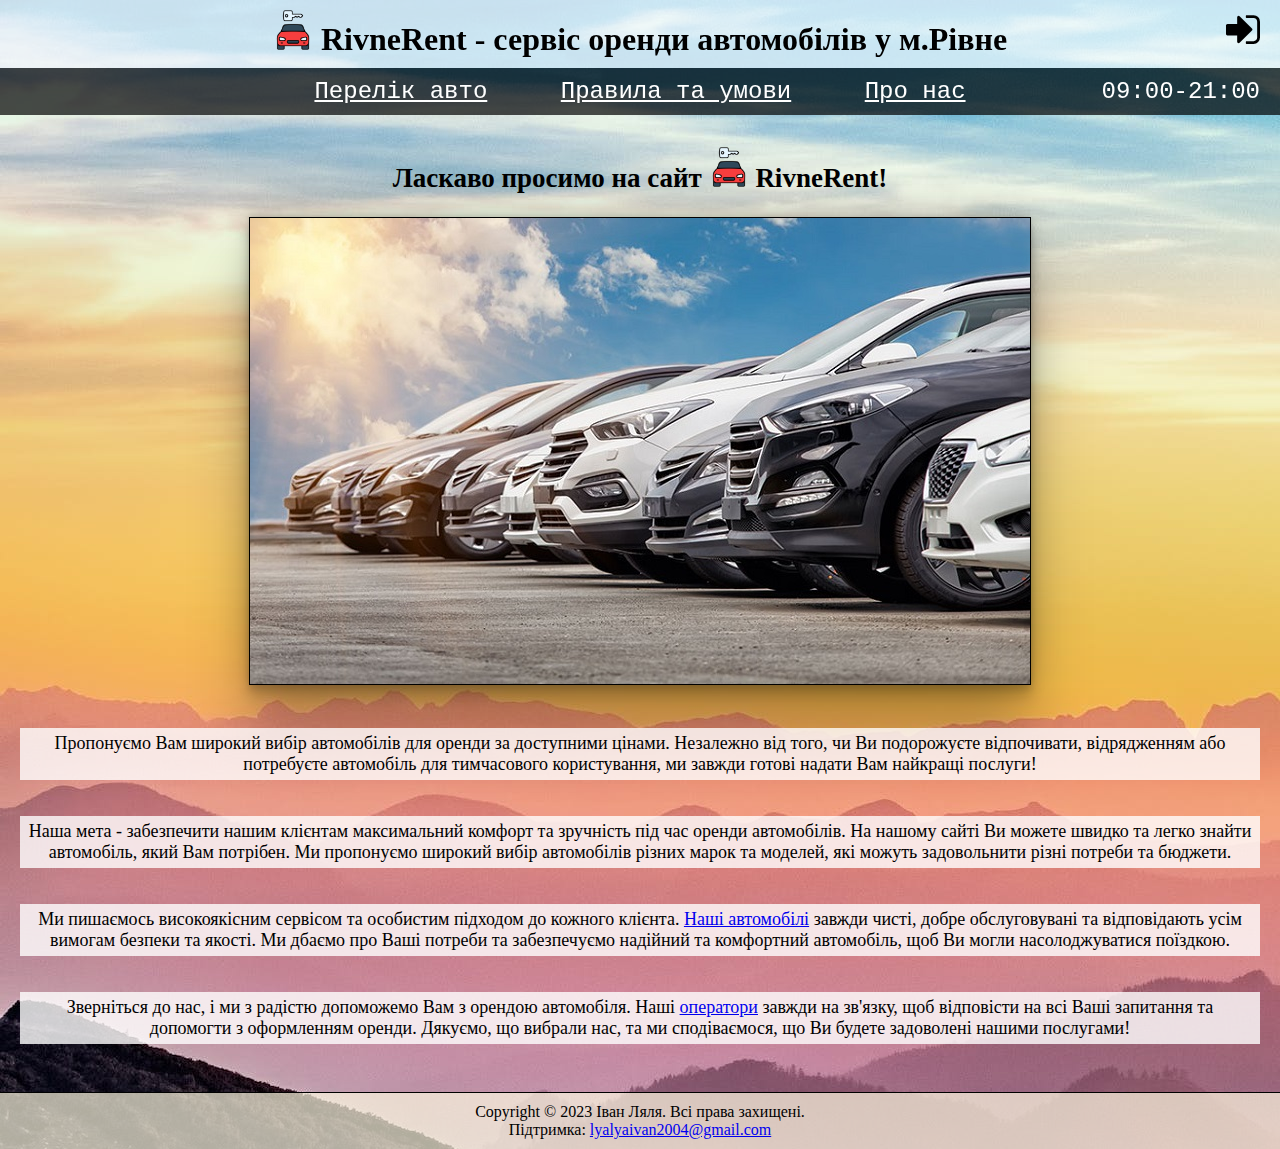
<file: index.html>
<!doctype html>
<html lang="uk">
<head>
    <meta charset="UTF-8">
    <meta name="author" content="Ляля Іван">
    <meta name="viewport" content="width=device-width, initial-scale=1.0">
    <title>RivneRent - оренда автомобілів у місті Рівне</title>
    <link rel="icon" href="static/img/icon.png">
    <link rel="stylesheet" href="https://cdnjs.cloudflare.com/ajax/libs/font-awesome/4.7.0/css/font-awesome.min.css">
    <link rel="stylesheet" href="static/styles.css">
    <script src="static/menu_toggle.js"></script>
</head>
<body id="main_page">
<header>
    <h1>
        <img src="static/img/icon.png" alt="logo image" width="40px" class="icon">
        <span> RivneRent - сервіс оренди автомобілів у м.Рівне</span>
        <a href="login.html" id="log_in"><i class="fa fa-sign-in" aria-hidden="true"></i></a>
        <a id="menu_icon"><i class="fa fa-bars"></i></a>
    </h1>
    <nav>
        <a href="cars.html">Перелік авто</a>
        <a href="rules.html">Правила та умови</a>
        <a href="about_us.html">Про нас</a>
        <span id="schedule">09:00-21:00</span>
        <a href="login.html" id="login_link">Вхід</a>
    </nav>
</header>
<main>
    <h2>Ласкаво просимо на сайт <img src="static/img/icon.png" alt="logo image" width="40px" class="icon"> RivneRent!</h2>
    <div><img src="static/img/foregrounds/carsharing.jpg" alt="parked cars image" class="shadowed fg_image"></div>
    <p>
        Пропонуємо Вам широкий вибір автомобілів для оренди за доступними цінами. Незалежно від того, чи Ви подорожуєте
        відпочивати, відрядженням або потребуєте автомобіль для тимчасового користування, ми завжди готові надати Вам
        найкращі послуги!
    </p>
    <p>
        Наша мета - забезпечити нашим клієнтам максимальний комфорт та зручність під час оренди автомобілів. На нашому
        сайті Ви можете швидко та легко знайти автомобіль, який Вам потрібен. Ми пропонуємо широкий вибір автомобілів
        різних марок та моделей, які можуть задовольнити різні потреби та бюджети.
    </p>
    <p>
        Ми пишаємось високоякісним сервісом та особистим підходом до кожного клієнта. <a href="cars.html">Наші
        автомобілі</a> завжди чисті, добре обслуговувані та відповідають усім вимогам безпеки та якості. Ми дбаємо про
        Ваші потреби та забезпечуємо надійний та комфортний автомобіль, щоб Ви могли насолоджуватися поїздкою.
    </p>
    <p>
        Зверніться до нас, і ми з радістю допоможемо Вам з орендою автомобіля. Наші <a href="about_us.html">оператори</a>
        завжди на зв'язку, щоб відповісти на всі Ваші запитання та допомогти з оформленням оренди. Дякуємо, що вибрали
        нас, та ми сподіваємося, що Ви будете задоволені нашими послугами!
    </p>
</main>
<footer>
    <p>
        Copyright © 2023 Іван Ляля. Всі права захищені.<br>
        Підтримка: <a href="mailto:lyalyaivan2004@gmail.com">lyalyaivan2004@gmail.com</a>
    </p>
</footer>
</body>
</html>
</file>
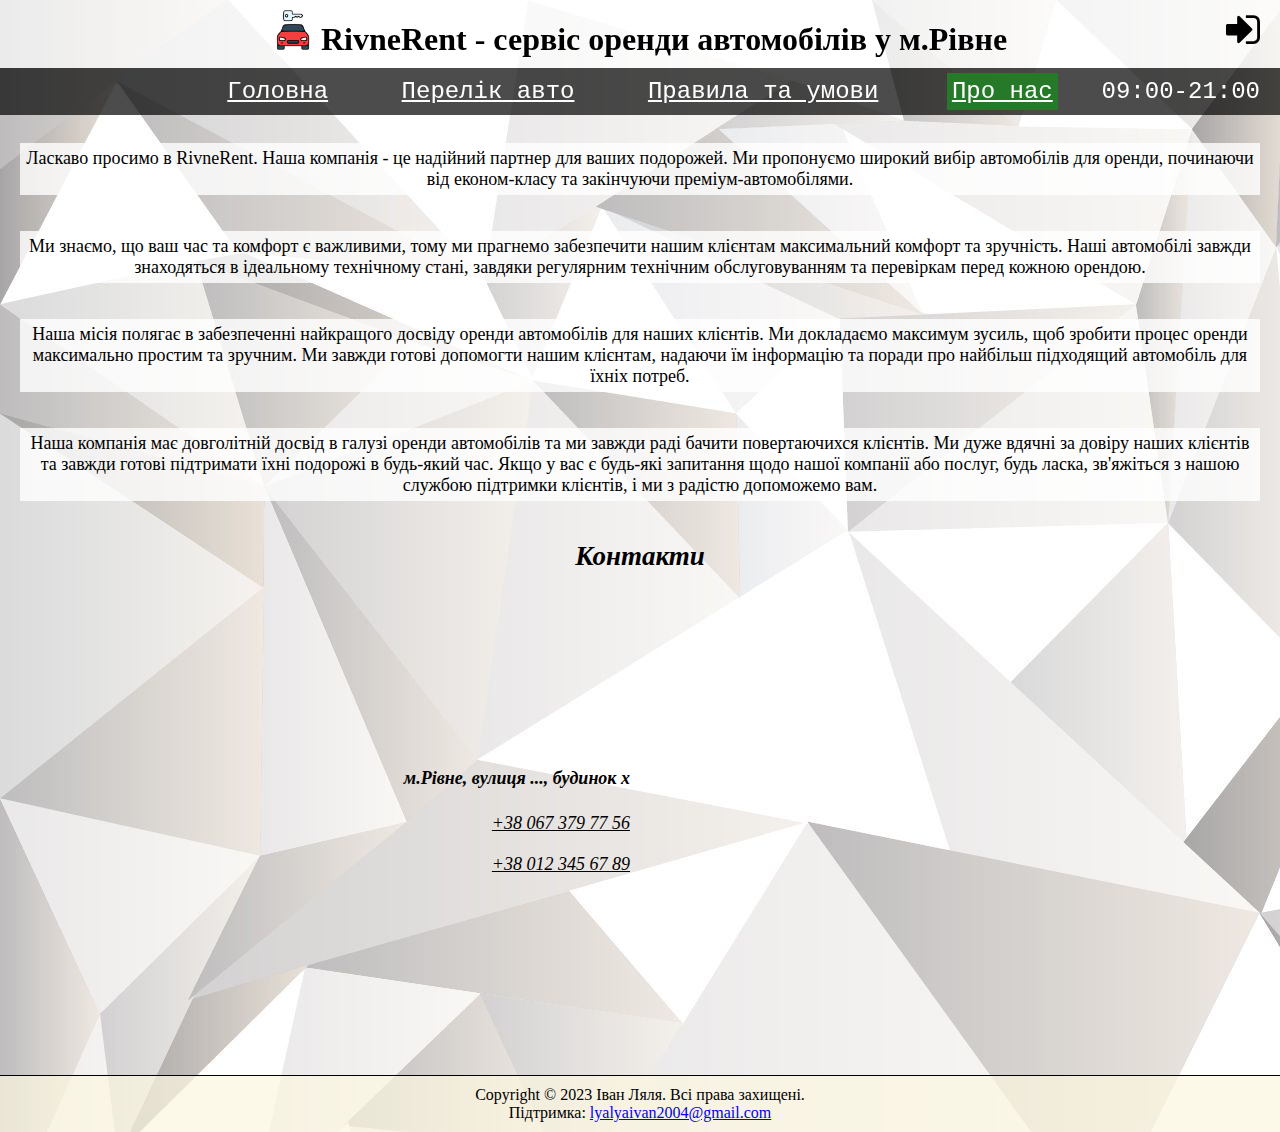
<file: about_us.html>
<!doctype html>
<html lang="uk">
<head>
    <meta charset="UTF-8">
    <meta name="author" content="Ляля Іван">
    <meta name="viewport" content="width=device-width, initial-scale=1.0">
    <title>Про нас</title>
    <link rel="icon" href="static/img/icon.png">
    <link rel="stylesheet" href="https://cdnjs.cloudflare.com/ajax/libs/font-awesome/4.7.0/css/font-awesome.min.css">
    <link rel="stylesheet" href="static/styles.css">
    <script src="static/menu_toggle.js"></script>
</head>
<body id="about_us_page">
<header>
    <h1>
        <img src="static/img/icon.png" alt="logo image" width="40px" class="icon">
        <span> RivneRent - сервіс оренди автомобілів у м.Рівне</span>
        <a href="login.html" id="log_in"><i class="fa fa-sign-in" aria-hidden="true"></i></a>
        <a id="menu_icon"><i class="fa fa-bars"></i></a>
    </h1>
    <nav>
        <a href="index.html">Головна</a>
        <a href="cars.html">Перелік авто</a>
        <a href="rules.html">Правила та умови</a>
        <a href="#" id="link_to_current_page">Про нас</a>
        <span id="schedule">09:00-21:00</span>
        <a href="login.html" id="login_link">Вхід</a>
    </nav>
</header>
<main>
    <p>
        Ласкаво просимо в RivneRent. Наша компанія - це надійний партнер для ваших подорожей. Ми пропонуємо широкий вибір автомобілів для оренди, починаючи від економ-класу та закінчуючи преміум-автомобілями.
    </p>
    <p>
        Ми знаємо, що ваш час та комфорт є важливими, тому ми прагнемо забезпечити нашим клієнтам максимальний комфорт та зручність. Наші автомобілі завжди знаходяться в ідеальному технічному стані, завдяки регулярним технічним обслуговуванням та перевіркам перед кожною орендою.
    </p>
    <p>
        Наша місія полягає в забезпеченні найкращого досвіду оренди автомобілів для наших клієнтів. Ми докладаємо максимум зусиль, щоб зробити процес оренди максимально простим та зручним. Ми завжди готові допомогти нашим клієнтам, надаючи їм інформацію та поради про найбільш підходящий автомобіль для їхніх потреб.
    </p>
    <p>
        Наша компанія має довголітній досвід в галузі оренди автомобілів та ми завжди раді бачити повертаючихся клієнтів. Ми дуже вдячні за довіру наших клієнтів та завжди готові підтримати їхні подорожі в будь-який час. Якщо у вас є будь-які запитання щодо нашої компанії або послуг, будь ласка, зв'яжіться з нашою службою підтримки клієнтів, і ми з радістю допоможемо вам.
    </p>
    <address>
        <h2>Контакти</h2>
        <div id="contacts">
            <div>
                <h4>м.Рівне, вулиця ..., будинок х</h4>
                <a href='tel:+380673797756'>+38 067 379 77 56</a>
                <a href='tel:+380123456789'>+38 012 345 67 89</a>
            </div>
            <iframe src="https://www.google.com/maps/embed?pb=!1m18!1m12!1m3!1d162039.56949946727!2d26.079361271117456!3d50.61098520329185!2m3!1f0!2f0!3f0!3m2!1i1024!2i768!4f13.1!3m3!1m2!1s0x472f6caa2d7c89d7%3A0x27481abdbc4e484!2z0KDRltCy0L3QtSwg0KDRltCy0L3QtdC90YHRjNC60LAg0L7QsdC70LDRgdGC0Yw!5e0!3m2!1suk!2sua!4v1700578100492!5m2!1suk!2sua" width="600" height="450" style="border:0;" allowfullscreen="" loading="lazy" referrerpolicy="no-referrer-when-downgrade"></iframe>
        </div>
    </address>
</main>
<footer>
    <p>
        Copyright © 2023 Іван Ляля. Всі права захищені.<br>
        Підтримка: <a href="mailto:lyalyaivan2004@gmail.com">lyalyaivan2004@gmail.com</a>
    </p>
</footer>
</body>
</html>
</file>
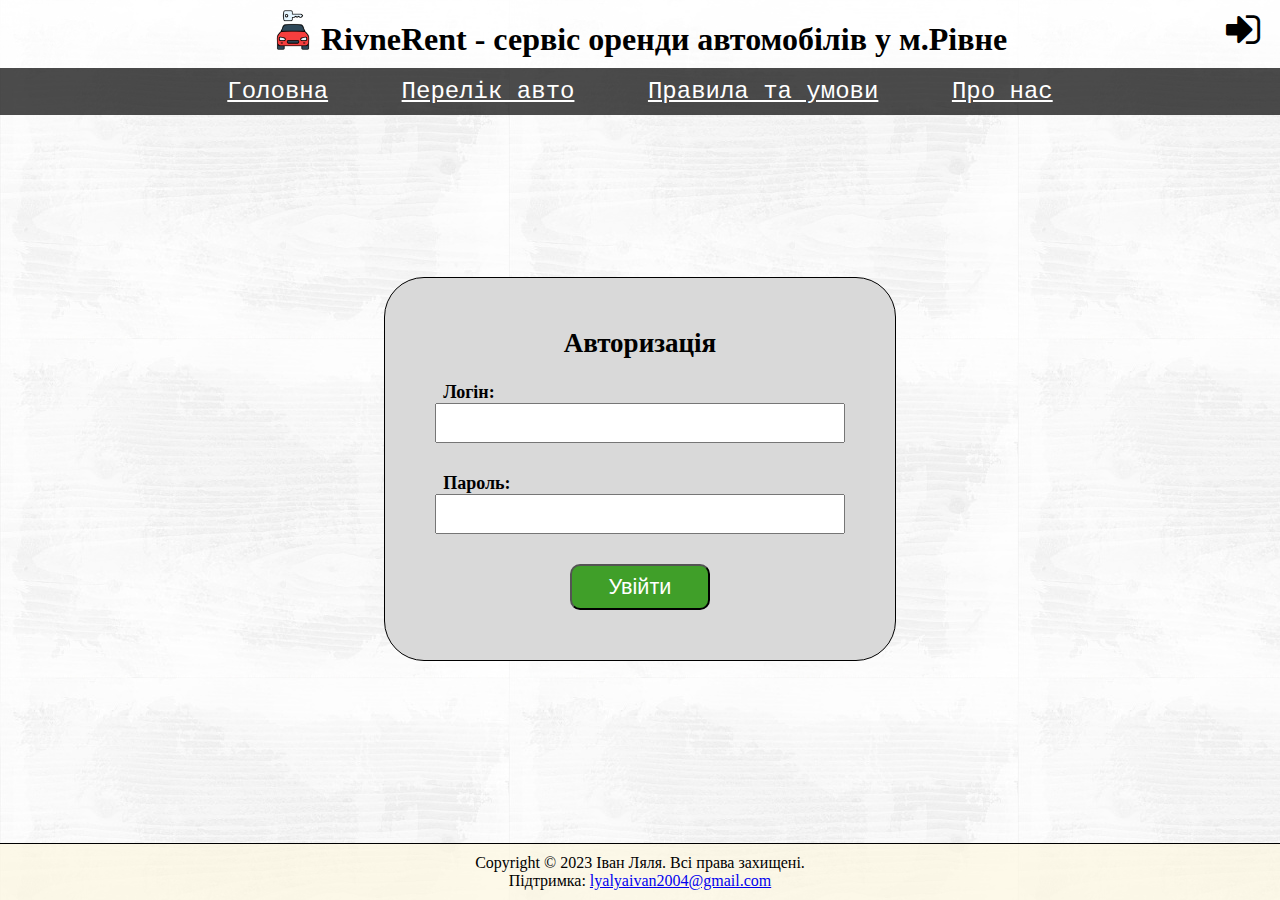
<file: login.html>
<!doctype html>
<html lang="uk">
<head>
    <meta charset="UTF-8">
    <meta name="author" content="Ляля Іван">
    <meta name="viewport" content="width=device-width, initial-scale=1.0">
    <title>Вхід</title>
    <link rel="icon" href="static/img/icon.png">
    <link rel="stylesheet" href="https://cdnjs.cloudflare.com/ajax/libs/font-awesome/4.7.0/css/font-awesome.min.css">
    <link rel="stylesheet" href="static/styles.css">
    <script src="static/menu_toggle.js"></script>
</head>
<body id="login_page">
<header>
    <h1>
        <img src="static/img/icon.png" alt="logo image" width="40px" class="icon">
        <span> RivneRent - сервіс оренди автомобілів у м.Рівне</span>
        <a href="#" id="log_in"><i class="fa fa-sign-in" aria-hidden="true"></i></a>
        <a id="menu_icon"><i class="fa fa-bars"></i></a>
    </h1>
    <nav>
        <a href="index.html">Головна</a>
        <a href="cars.html">Перелік авто</a>
        <a href="rules.html">Правила та умови</a>
        <a href="about_us.html">Про нас</a>
    </nav>
</header>
<main>
    <form class="left_aligned" onsubmit="window.location.href='administration.html'; return false;">
        <h2>Авторизація</h2>
        <label for="username">Логін:</label><br>
        <input type="text" id="username" required><br>
        <label for="password">Пароль:</label><br>
        <input type="password" id="password" required><br>
        <input type="submit" value="Увійти">
    </form>
</main>
<footer>
    <p>
        Copyright © 2023 Іван Ляля. Всі права захищені.<br>
        Підтримка: <a href="mailto:lyalyaivan2004@gmail.com">lyalyaivan2004@gmail.com</a>
    </p>
</footer>
</body>
</html>
</file>
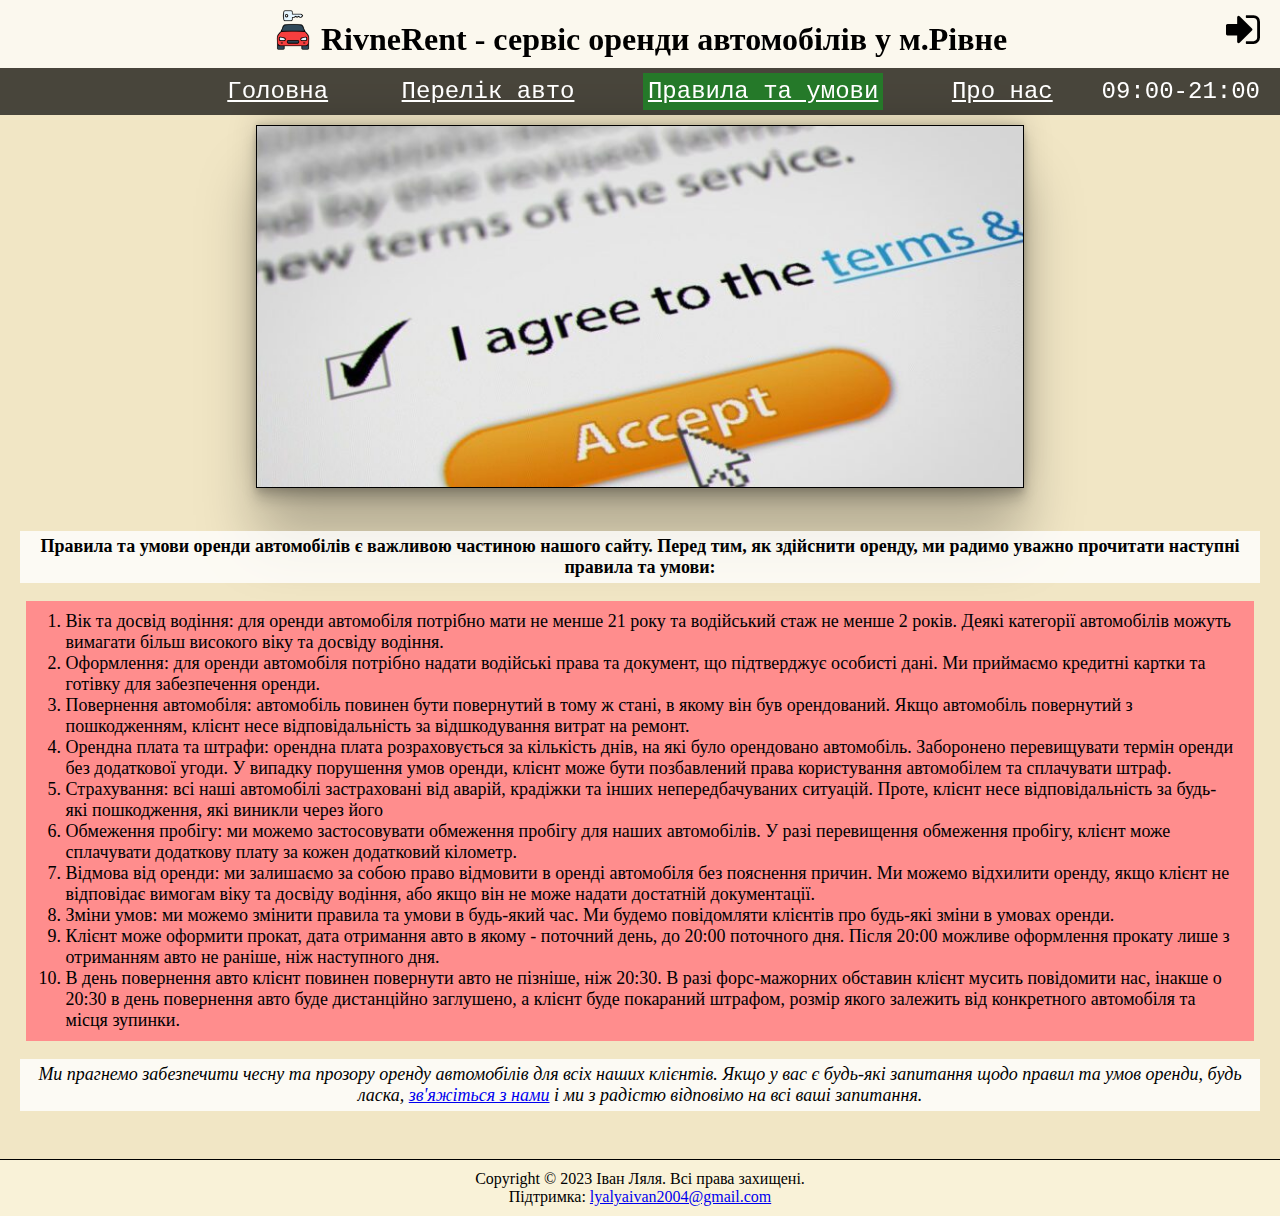
<file: rules.html>
<!doctype html>
<html lang="uk">
<head>
    <meta charset="UTF-8">
    <meta name="author" content="Ляля Іван">
    <meta name="viewport" content="width=device-width, initial-scale=1.0">
    <title>Правила та умови</title>
    <link rel="icon" href="static/img/icon.png">
    <link rel="stylesheet" href="https://cdnjs.cloudflare.com/ajax/libs/font-awesome/4.7.0/css/font-awesome.min.css">
    <link rel="stylesheet" href="static/styles.css">
    <script src="static/menu_toggle.js"></script>
</head>
<body id="rules_page">
<header>
    <h1>
        <img src="static/img/icon.png" alt="logo image" width="40px" class="icon">
        <span> RivneRent - сервіс оренди автомобілів у м.Рівне</span>
        <a href="login.html" id="log_in"><i class="fa fa-sign-in" aria-hidden="true"></i></a>
        <a id="menu_icon"><i class="fa fa-bars"></i></a>
    </h1>
    <nav>
        <a href="index.html">Головна</a>
        <a href="cars.html">Перелік авто</a>
        <a href="#" id="link_to_current_page">Правила та умови</a>
        <a href="about_us.html">Про нас</a>
        <span id="schedule">09:00-21:00</span>
        <a href="login.html" id="login_link">Вхід</a>
    </nav>
</header>
<main>
    <div><img src="static/img/foregrounds/rules_n_terms.jpg" alt="rules agreement image" class="shadowed fg_image" width="60%"></div>
    <p>
        <b>Правила та умови оренди автомобілів є важливою частиною нашого сайту. Перед тим, як здійснити оренду, ми радимо уважно прочитати наступні правила та умови:</b>
    </p>
    <ol class="left_aligned" id="rules_list">
        <li>Вік та досвід водіння: для оренди автомобіля потрібно мати не менше 21 року та водійський стаж не менше 2 років. Деякі категорії автомобілів можуть вимагати більш високого віку та досвіду водіння.</li>
        <li>Оформлення: для оренди автомобіля потрібно надати водійські права та документ, що підтверджує особисті дані. Ми приймаємо кредитні картки та готівку для забезпечення оренди.</li>
        <li>Повернення автомобіля: автомобіль повинен бути повернутий в тому ж стані, в якому він був орендований. Якщо автомобіль повернутий з пошкодженням, клієнт несе відповідальність за відшкодування витрат на ремонт.</li>
        <li>Орендна плата та штрафи: орендна плата розраховується за кількість днів, на які було орендовано автомобіль. Заборонено перевищувати термін оренди без додаткової угоди. У випадку порушення умов оренди, клієнт може бути позбавлений права користування автомобілем та сплачувати штраф.</li>
        <li>Страхування: всі наші автомобілі застраховані від аварій, крадіжки та інших непередбачуваних ситуацій. Проте, клієнт несе відповідальність за будь-які пошкодження, які виникли через його</li>
        <li>Обмеження пробігу: ми можемо застосовувати обмеження пробігу для наших автомобілів. У разі перевищення обмеження пробігу, клієнт може сплачувати додаткову плату за кожен додатковий кілометр.</li>
        <li>Відмова від оренди: ми залишаємо за собою право відмовити в оренді автомобіля без пояснення причин. Ми можемо відхилити оренду, якщо клієнт не відповідає вимогам віку та досвіду водіння, або якщо він не може надати достатній документації.</li>
        <li>Зміни умов: ми можемо змінити правила та умови в будь-який час. Ми будемо повідомляти клієнтів про будь-які зміни в умовах оренди.</li>
        <li>Клієнт може оформити прокат, дата отримання авто в якому - поточний день, до 20:00 поточного дня. Після 20:00 можливе оформлення прокату лише з отриманням авто не раніше, ніж наступного дня.</li>
        <li>В день повернення авто клієнт повинен повернути авто не пізніше, ніж 20:30. В разі форс-мажорних обставин клієнт мусить повідомити нас, інакше о 20:30 в день повернення авто буде дистанційно заглушено, а клієнт буде покараний штрафом, розмір якого залежить від конкретного автомобіля та місця зупинки.</li>
    </ol>
    <p>
        <i>Ми прагнемо забезпечити чесну та прозору оренду автомобілів для всіх наших клієнтів. Якщо у вас є будь-які запитання щодо правил та умов оренди, будь ласка, <a href="about_us.html">зв'яжіться з нами</a> і ми з радістю відповімо на всі ваші запитання.</i>
    </p>
</main>
<footer>
    <p>
        Copyright © 2023 Іван Ляля. Всі права захищені.<br>
        Підтримка: <a href="mailto:lyalyaivan2004@gmail.com">lyalyaivan2004@gmail.com</a>
    </p>
</footer>
</body>
</html>
</file>
<file: static/styles.css>
* {
    box-sizing: border-box;
}
html {
    min-height: 100%;
    height: 100%;
}
body {
    text-align: center;
    margin: 0;
    min-height: 100%;
    display: flex;
    flex-direction: column;
}
#main_page {
    background-image: url("img/backgrounds/bg1.jpeg");
}
#auto_list_page, #car_page, #login_page {
    background-image: url("img/backgrounds/bg2.jpg");
}
#rules_page {
    background-color: #f1e6c5;
}
#about_us_page, #admin_page {
    background-image: url("img/backgrounds/bg3.jpg");
}
header {
    position:sticky;
    top:0;
    z-index:2;
}
header h1 {
    background-color: rgba(255,255,255,0.7);
    margin:0;
    padding: 10px;
}
#log_in, #log_out {
    position: absolute;
    right: 20px;
}
nav {
    padding:5px;
    background-color: rgba(0,0,0,0.7);
    color:white;
    margin-bottom: 10px;
    font: 24px "Courier New", sans-serif;
    display: flex;
    justify-content: center;
    align-items: center;
    gap: 5%;
}
nav a {
    padding: 5px;
    color: white;
}
#schedule {
    position: absolute;
    right: 20px;
}
main {
    font: 18px "Trebuchet MS", serif;
    flex: 1;
    display: flex;
    flex-direction: column;
    align-items: stretch;
}
main>p {
    background-color: rgba(255,255,255,0.8);
    margin-left: 20px;
    margin-right: 20px;
    padding: 5px;
}
footer {
    background-color:rgba(252,246,224,0.7);
    margin-top:30px;
    border-top:1px solid;
}
footer p {
    margin:0;
    padding:10px;
}
.left_aligned {
    text-align: left;
}
#link_to_current_page {
    background-color: #257929;
}
#filters {
    margin-bottom: 50px;
    display: flex;
    justify-content: center;
}
#filters p {
    border: 1px solid black;
    padding: 15px;
    background-color: white;
    margin: -1px;
    flex: 1;
    max-width: 10%;
}
#auto_list {
    padding-left: 40px;
    padding-right: 40px;
    display: flex;
    flex-direction: column;
    gap: 50px;
    margin-bottom: 80px;
}
#auto_list .car_specs {
    display: flex;
    gap: 2%;
    border-bottom: 2px solid black;
    align-items: flex-start;
}
#auto_list img {
    margin-bottom: 0;
}
#auto_list .reversed {
    flex-direction: row-reverse;
}
.car_specs > div {
    width: 38%;
}
.tech_specs {
    display: flex;
    flex-wrap: wrap;
}
.tech_specs > div {
    width: 33.33%;
    display: flex;
    flex-direction: column;
    justify-content: space-between;
    background-color: #F2F9D5;
    padding-top: 10px;
    border: 2px solid #FAFF00;
}
.tech_specs img {
    margin: 0 auto;
}
.prices {
    display: flex;
    flex-direction: column;
    margin-top: 10px;
}
.prices > .row {
    display: flex;
    flex-wrap: wrap;
    background-color: #FFF500;
}
.prices > .row:first-child {
    background-color: #3918FF;
    color: white;
}
.prices > .row > div {
    width: 15%;
    border: 1px solid black;
    padding: 10px 0;
}
.prices > .row > div.row_first_last {
    width: 20%;
}
img.shadowed {
    border:.5px solid;
    box-shadow: rgba(0, 0, 0, 0.25) 0 54px 55px, rgba(0, 0, 0, 0.12) 0 -12px 30px, rgba(0, 0, 0, 0.12) 0 4px 6px, rgba(0, 0, 0, 0.17) 0 12px 13px, rgba(0, 0, 0, 0.09) 0 -3px 5px;
    margin-bottom: 20px;
}
#rules_list {
    background-color: #FF8D8D;
    margin: auto 2%;
    padding: 10px 20px 10px 40px;
}
#price_includes {
    display: flex;
    justify-content: center;
    margin: 0 10%;
}
#price_includes > div {
    padding: 0 15px;
}
#price_includes > div:first-child {
    width: 55%;
}
#price_includes ul{
    list-style: none;
    line-height: 30px;
}
#price_includes ul>li:before{
    content: '✔';
    color: green;
    margin-right: 20px;
}
#login_page form {
    background-color: #D9D9D9;
    padding: 50px;
    border: 1px solid black;
    border-radius: 40px;
    min-width: 400px;
    margin: auto 30%;
}
#login_page form h2 {
    text-align: center;
    margin-top: 0;
}
#login_page form label {
    font-weight: bold;
    margin-left: 2%;
}
#login_page form input {
    width: 100%;
    margin-bottom: 30px;
    font-size: 17px;
    padding: 8px;
}
#login_page form input[type="submit"] {
    width: 34%;
    margin: 0 33%;
    background-color: #409F29;
    color: white;
    font-size: larger;
    border-radius: 10px;
}
#contacts {
    display: flex;
    justify-content: center;
    align-items: center;
    text-align: right;
    gap: 20px;
}
#contacts > * {
    width: 600px;
}
#contacts a:link {
    color: black;
    display: block;
    margin-bottom: 20px;
}
.car_heading {
    display: flex;
    justify-content: space-between;
    align-items: center;
}
.make_model_year {
    width: 50%;
}
.category {
    background-color: black;
    color: white;
    padding: 10px 40px;
    border-radius: 10px;
}
.search-container input[type=text] {
    padding: 6px;
    font-size: 20px;
    border: 2px solid rgb(39, 121, 255);
    border-top-left-radius: 10px;
    border-bottom-left-radius: 10px;
}
.search-container button {
    padding: 6px 10px;
    margin-left: -6px;
    background: rgb(39, 121, 255);
    color: white;
    font-size: 20px;
    border: 2px solid rgb(39, 121, 255);
    cursor: pointer;
    border-top-right-radius: 10px;
    border-bottom-right-radius: 10px;
}
#menu_icon {
    display: none;
}
#login_link {
    display: none;
}
#logout_link {
    display: none;
}
.fa-pencil-square-o, .fa-trash, .fa-sign-in, .fa-sign-out {
    font-size: 40px;
    color: black;
}
.fa-plus-circle {
    font-size: 180px;
    border-radius: 180px;
    width: 180px;
    background-color: black;
    color: #04DC04;
    border: 1px solid white;
}
@media screen and (min-width: 768px) and (max-width: 1279px){
    .fg_image {
        width: 80%;
    }
    .icon {
        width: 30px;
    }
    h1 {
        font-size: 1.7em;
    }
    nav {
        font-size: 20px;
    }
    #schedule {
        top: 90px;
        background-color: black;
        display: none;
    }
    nav:hover #schedule{
        display: inline;
    }
    h2 {
        font-size: 1.3em;
    }
    #contacts {
        flex-direction: column;
        text-align: left;
    }
    #login_page form {
        margin: auto 20%;
        width: 60%;
    }
    #filters {
        flex-wrap: wrap;
        padding-left: 50px;
        padding-right: 50px;
    }
    #filters p {
        max-width: none;
    }
    #auto_list {
        gap: 40px;
        margin-bottom: 30px;
    }
    #auto_list .car_specs {
        flex-direction: column;
    }
    #auto_list img.shadowed {
        margin-bottom: 20px;
        width: 100%;
    }
    #auto_list .reversed {
        flex-direction: column;
    }
    .car_specs > div {
        width: 100%;
        font-size: 17px;
    }
    .tech_specs > div {
        width: 16.66%;
    }
    .tech_specs img {
        height: 60px;
        width: auto;
    }
    .fa-plus-circle {
        margin-top: 20px;
        font-size: 150px;
        border-radius: 150px;
        width: 150px;
    }
    .search-container input[type=text] {
        font-size: 18px;
    }
    .search-container button {
        font-size: 18px;
    }
    #price_includes {
        margin-left: 10%;
        width: 80%;
    }
    #price_includes ul {
        padding-left: 0;
    }
    #price_includes h3 {
        font-size: 20px;
        text-align: left;
        margin-left: 30px;
    }
    #price_includes > div {
        width: 50%;
    }
    .fa-pencil-square-o, .fa-trash {
        font-size: 30px;
    }
}
@media screen and (max-width: 767px) {
    .fg_image {
        width: 90%;
    }
    .icon {
        width: 30px;
    }
    h1 {
        font-size: 1.3em;
        border-bottom: 1px solid black;
        display: flex;
        align-items: center;
        justify-content: space-between;
        gap: 10px;
    }
    header {
        margin-bottom: 10px;
    }
    nav {
        display: none;
        font-size: 18px;
    }
    nav a {
        visibility: visible;
    }
    #menu_icon {
        font-size: 28px;
        display: inline;
        padding: 0 5px;
    }
    #menu_icon:hover {
        background-color: white;
        border: 1px solid black;
    }
    #log_in, #log_out {
        display: none;
    }
    #login_link, #logout_link {
        display: inline;
    }
    #schedule {
        position: static;
        margin-top: 5px;
    }
    h2 {
        font-size: 1em;
    }
    main > p {
        font-size: 16px;
    }
    footer {
        font-size: 14px;
    }
    nav.mobile {
        display: flex;
        flex-direction: column;
        position: absolute;
        top: 50px;
        right: 0;
        background-color: black;
    }
    #rules_list {
        font-size: 17px;
    }
    #contacts {
        flex-direction: column;
        text-align: left;
        font-size: 16px;
    }
    #contacts > * {
        width: 85%;
    }
    #contacts iframe {
        height: 300px;
    }
    #login_page form {
        margin: auto 10%;
        width: 80%;
        min-width: 200px;
        padding: 30px;
        font-size: 17px;
    }
    #login_page form h2 {
        font-size: 18px;
        margin-bottom: 25px;
    }
    #login_page form input {
        margin-bottom: 20px;
    }
    #login_page form input[type="submit"] {
        font-size: 18px;
    }
    #filters {
        flex-wrap: wrap;
        padding-left: 20px;
        padding-right: 20px;
        margin-bottom: 30px;
    }
    #filters p {
        max-width: none;
    }
    #auto_list {
        gap: 30px;
        margin-bottom: 30px;
    }
    #auto_list .car_specs {
        flex-direction: column;
    }
    #auto_list img.shadowed {
        margin-bottom: 10px;
        width: 100%;
    }
    #auto_list .reversed {
        flex-direction: column;
    }
    .car_specs > div {
        width: 100%;
        font-size: 16px;
    }
    .tech_specs > div {
        width: 16.66%;
    }
    .tech_specs img {
        height: 40px;
        width: auto;
    }
    .fa-plus-circle {
        margin-top: 20px;
        font-size: 120px;
        border-radius: 120px;
        width: 120px;
    }
    .fa-plus-circle + h3 {
        font-size: 16px;
    }
    .category {
        font-size: 16px;
        padding: 5px 20px;
    }
    .make_model_year {
        font-size: 18px;
    }
    .search-container input[type=text] {
        font-size: 16px;
    }
    .search-container button {
        font-size: 16px;
    }
    #price_includes {
        margin-left: 5%;
        width: 90%;
    }
    #price_includes ul {
        padding-left: 0;
    }
    #price_includes h3 {
        font-size: 18px;
        text-align: left;
        margin-left: 26px;
    }
    #price_includes > div {
        width: 50%;
    }
    #price_includes li {
        font-size: 16px;
        line-height: 26px;
    }
    .fa-pencil-square-o, .fa-trash {
        font-size: 25px;
    }
}
</file>
